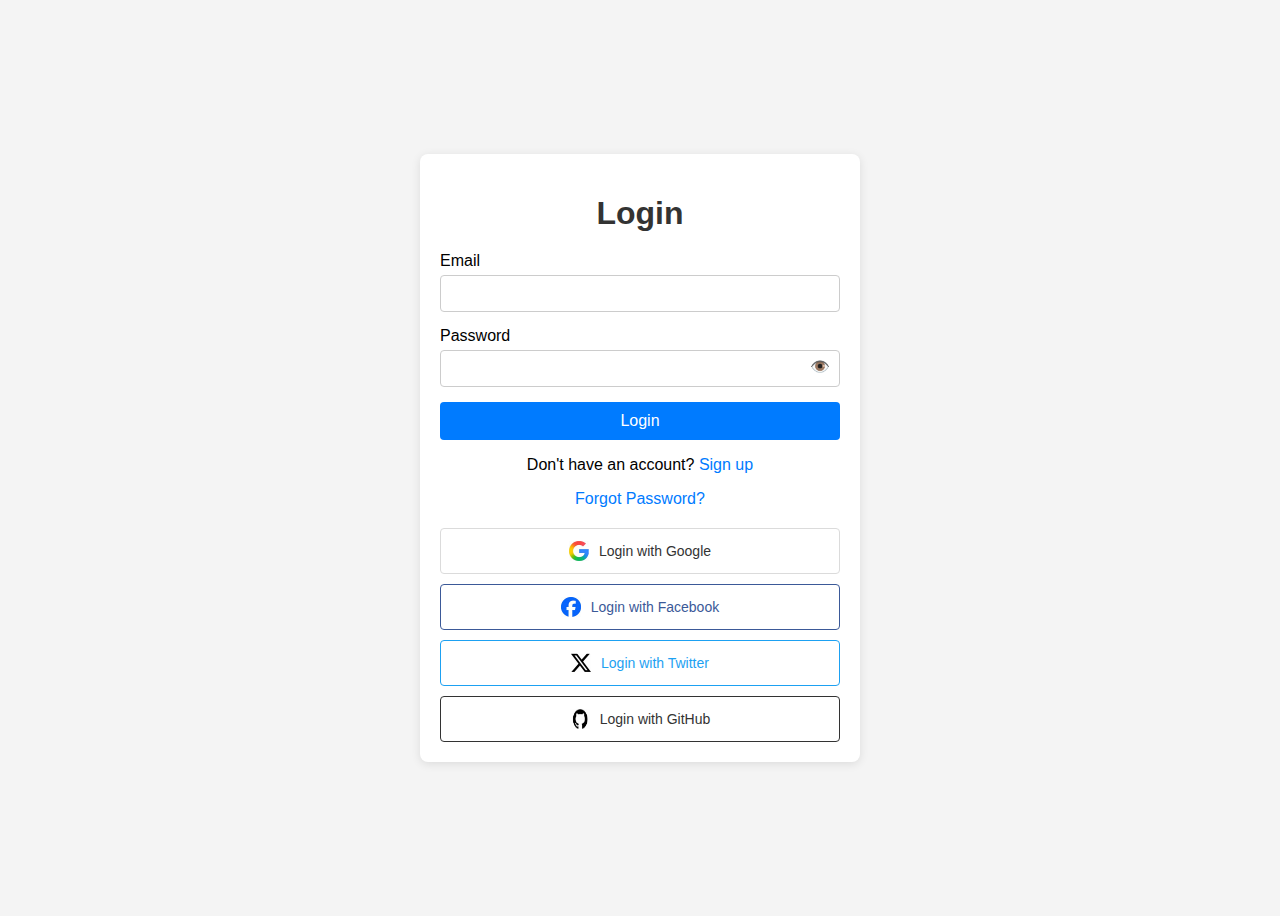
<file: user-permissions-auth/src/index.html>
<!DOCTYPE html>
<html lang="en">
<head>
    <meta charset="UTF-8">
    <meta name="viewport" content="width=device-width, initial-scale=1.0">
    <title>Welcome Dashboard</title>
    <style>
        body {
            font-family: 'Arial', sans-serif;
            margin: 0;
            padding: 0;
            background-color: #f4f4f4;
        }

        .dashboard {
            max-width: 1200px;
            margin: 0 auto;
            padding: 20px;
        }

        .header {
            background-color: #007bff;
            color: white;
            padding: 20px;
            border-radius: 8px;
            margin-bottom: 20px;
            display: flex;
            justify-content: space-between;
            align-items: center;
        }

        .welcome-message {
            font-size: 24px;
        }

        .user-info {
            background-color: white;
            border-radius: 8px;
            padding: 20px;
            margin-bottom: 20px;
            box-shadow: 0 2px 4px rgba(0,0,0,0.1);
        }

        .features-grid {
            display: grid;
            grid-template-columns: repeat(auto-fit, minmax(250px, 1fr));
            gap: 20px;
            margin-top: 20px;
        }

        .feature-card {
            background-color: white;
            border-radius: 8px;
            padding: 20px;
            text-align: center;
            box-shadow: 0 2px 4px rgba(0,0,0,0.1);
            transition: transform 0.3s ease;
        }

        .feature-card:hover {
            transform: translateY(-5px);
        }

        .logout-btn {
            background-color: #dc3545;
            color: white;
            border: none;
            padding: 10px 20px;
            border-radius: 4px;
            cursor: pointer;
        }

        .logout-btn:hover {
            background-color: #c82333;
        }

        .feature-icon {
            font-size: 40px;
            margin-bottom: 10px;
        }
    </style>
</head>
<body>
    <div class="dashboard">
        <div class="header">
            <div class="welcome-message">Welcome, <span id="user-name">User</span>!</div>
            <button class="logout-btn" onclick="logout()">Logout</button>
        </div>

        <div class="user-info">
            <h2>Your Profile</h2>
            <p>Email: <span id="user-email"></span></p>
            <p>Last Login: <span id="last-login"></span></p>
        </div>

        <div class="features-grid">
            <div class="feature-card">
                <div class="feature-icon">📊</div>
                <h3>Dashboard</h3>
                <p>View your activity and statistics</p>
            </div>
            <div class="feature-card">
                <div class="feature-icon">⚙️</div>
                <h3>Settings</h3>
                <p>Customize your account preferences</p>
            </div>
            <div class="feature-card">
                <div class="feature-icon">📝</div>
                <h3>Messages</h3>
                <p>Check your inbox and notifications</p>
            </div>
            <div class="feature-card">
                <div class="feature-icon">📁</div>
                <h3>Documents</h3>
                <p>Manage your files and folders</p>
            </div>
        </div>
    </div>

    <script>
        // Check if user is logged in
        window.onload = function() {
            const currentUser = localStorage.getItem('currentUser');
            if (!currentUser) {
                window.location.href = 'login.html';
                return;
            }

            const user = JSON.parse(currentUser);
            document.getElementById('user-name').textContent = user.username;
            document.getElementById('user-email').textContent = user.email;
            document.getElementById('last-login').textContent = new Date().toLocaleString();
        }

        function logout() {
            localStorage.removeItem('authToken');
            localStorage.removeItem('currentUser');
            window.location.href = 'login.html';
        }
    </script>
</body>
</html>
</file>
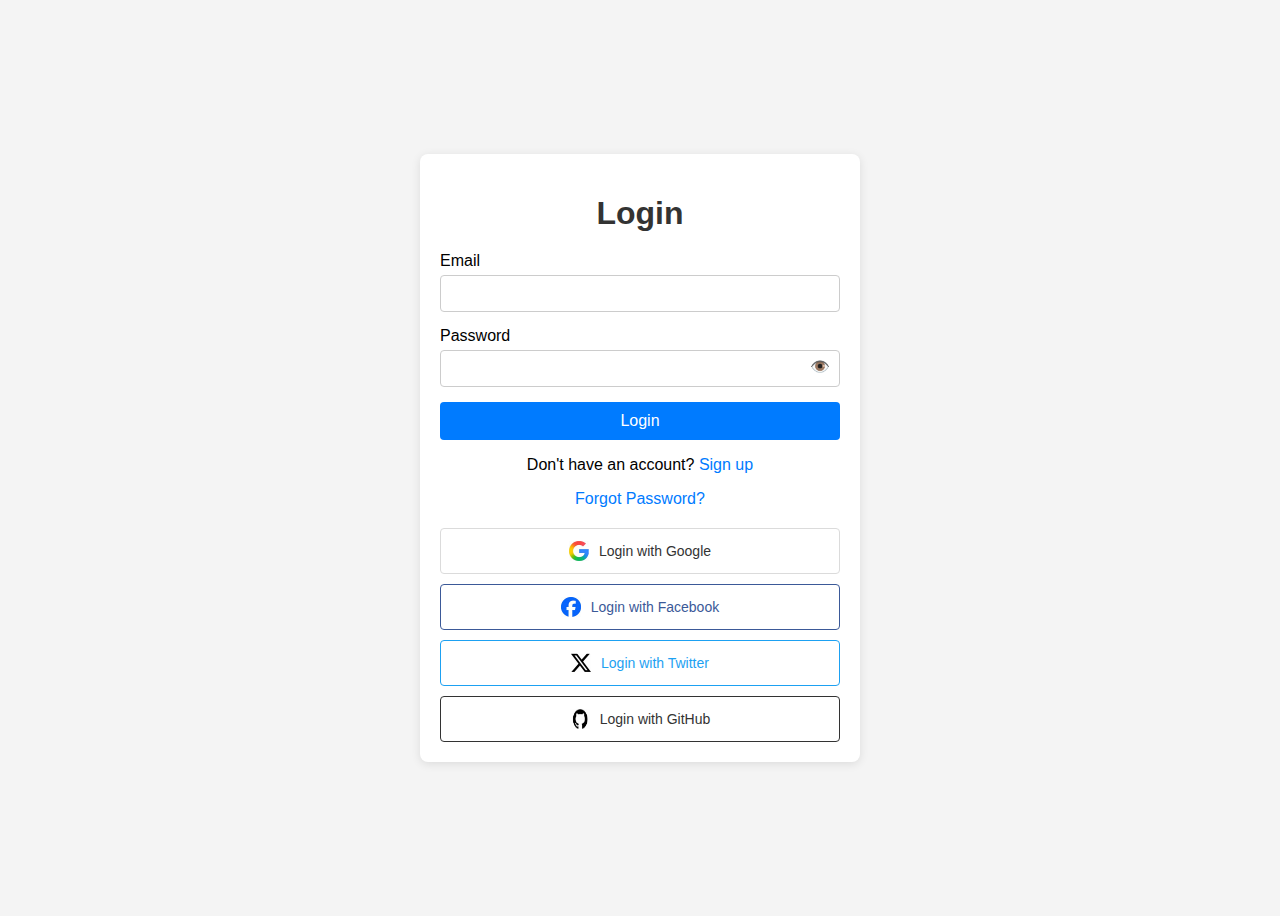
<file: user-permissions-auth/src/login.html>
<!DOCTYPE html>
<html lang="en">
<head>
    <meta charset="UTF-8">
    <meta name="viewport" content="width=device-width, initial-scale=1.0">
    <title>User Permissions Authentication</title>
    <link rel="stylesheet" href="css/style.css">
</head>
<body>
    <div class="auth-container">
        <!-- Login Form -->
        <div id="login-section" class="auth-section active">
            <h1>Login</h1>
            <form id="login-form">
                <div class="form-group">
                    <label for="username">Email</label>
                    <input type="email" id="username" name="username" required>
                </div>
                <div class="form-group">
                    <label for="password">Password</label>
                    <div class="password-input">
                        <input type="password" id="password" name="password" required>
                        <button type="button" class="toggle-password">👁️</button>
                    </div>
                </div>
                <button type="submit" class="btn">Login</button>
            </form>
            <div class="auth-options">
                <p>Don't have an account? <a href="#" id="show-signup">Sign up</a></p>
                <p><a href="#" id="show-reset">Forgot Password?</a></p>
            </div>
            <div class="social-login">
                <button class="social-button google-login">
                    <img src="./assets/OSK.jpg" alt="Google Logo">
                    Login with Google
                </button>
                <button class="social-button facebook-login">
                    <img src="./assets/facejpg.jpg" alt="Facebook Logo">
                    Login with Facebook
                </button>
                <button class="social-button twitter-login">
                    <img src="./assets/twitterjpg.jpg" alt="Twitter Logo">
                    Login with Twitter
                </button>
                <button class="social-button github-login">
                    <img src="./assets/OIP.jpg" alt="GitHub Logo">
                    Login with GitHub
                </button>
            </div>
        </div>

        <!-- Sign Up Form -->
        <div id="signup-section" class="auth-section">
            <h1>Sign Up</h1>
            <form id="signup-form">
                <div class="form-group">
                    <label for="signup-name">Full Name</label>
                    <input type="text" id="signup-name" name="name" required>
                </div>
                <div class="form-group">
                    <label for="signup-email">Email</label>
                    <input type="email" id="signup-email" name="email" required>
                </div>
                <div class="form-group">
                    <label for="signup-password">Password</label>
                    <div class="password-input">
                        <input type="password" id="signup-password" name="password" required>
                        <button type="button" class="toggle-password">👁️</button>
                    </div>
                </div>
                <button type="submit" class="btn">Sign Up</button>
            </form>
            <div class="auth-options">
                <p>Already have an account? <a href="#" id="show-login">Login</a></p>
            </div>
        </div>

        <!-- Reset Password Form -->
        <div id="reset-section" class="auth-section hidden">
            <h1>Reset Password</h1>
            <form id="reset-password-form">
                <div class="form-group">
                    <label for="reset-email">Email</label>
                    <input type="email" id="reset-email" name="email" required>
                </div>
                <div class="form-group">
                    <label for="new-password">New Password</label>
                    <div class="password-input">
                        <input type="password" id="new-password" name="newPassword" required>
                        <button type="button" class="toggle-password">👁️</button>
                    </div>
                </div>
                <div class="form-group">
                    <label for="confirm-password">Confirm Password</label>
                    <div class="password-input">
                        <input type="password" id="confirm-password" name="confirmPassword" required>
                        <button type="button" class="toggle-password">👁️</button>
                    </div>
                </div>
                <button type="submit" class="btn">Reset Password</button>
            </form>
            <div class="auth-options">
                <p><a href="#" id="back-to-login">Back to Login</a></p>
            </div>
        </div>
    </div>
    <script src="js/auth.js"></script>
</body>
</html>
</file>
<file: user-permissions-auth/src/css/style.css>
body {
    display: flex;
    justify-content: center;
    align-items: center;
    height: 100vh;
    background-color: #f4f4f4;
    font-family: 'Arial', sans-serif;
}

.auth-container {
    width: 400px;
    padding: 20px;
    background-color: #ffffff;
    border-radius: 8px;
    box-shadow: 0 2px 10px rgba(0, 0, 0, 0.1);
    text-align: center;
}

h1 {
    margin-bottom: 20px;
    color: #333;
}

h2 {
    margin-bottom: 20px;
    color: #333;
}

.form-group {
    text-align: left;
    margin-bottom: 15px;
}

input[type="text"],
input[type="password"],
input[type="email"] {
    width: 100%;
    padding: 10px;
    margin-top: 5px;
    border: 1px solid #ccc;
    border-radius: 4px;
    box-sizing: border-box;
}

button.btn {
    width: 100%;
    padding: 10px;
    background-color: #007bff;
    color: white;
    border: none;
    border-radius: 4px;
    cursor: pointer;
    font-size: 16px;
}

button.btn:hover {
    background-color: #0056b3;
}

button.btn:disabled {
    background-color: #cccccc;
    cursor: not-allowed;
    opacity: 0.7;
}

.link {
    display: block;
    margin: 10px 0;
    color: #007bff;
    text-decoration: none;
}

.link:hover {
    text-decoration: underline;
}

.auth-options {
    margin: 15px 0;
}

.auth-options a {
    color: #007bff;
    text-decoration: none;
}

.auth-options a:hover {
    text-decoration: underline;
}

.social-login {
    margin-top: 20px;
    display: flex;
    flex-direction: column;
    gap: 10px;
    width: 100%;
}

.social-button {
    width: 100%;
    padding: 12px;
    background-color: white;
    color: #333;
    border: 1px solid #ddd;
    border-radius: 4px;
    cursor: pointer;
    font-size: 14px;
    display: flex;
    align-items: center;
    justify-content: center;
    transition: background-color 0.3s, box-shadow 0.3s;
}

.social-button:hover {
    background-color: #f8f8f8;
    box-shadow: 0 2px 4px rgba(0, 0, 0, 0.1);
}

.social-button img {
    width: 20px;
    height: 20px;
    margin-right: 10px;
}

/* Specific styles for each button */
.google-login {
    border-color: #dbdbdb;
}

.facebook-login {
    border-color: #3b5998;
    color: #3b5998;
}

.twitter-login {
    border-color: #1da1f2;
    color: #1da1f2;
}

.github-login {
    border-color: #333;
    color: #333;
}

.auth-section {
    display: none;
}

.auth-section.active {
    display: block;
}

.password-input {
    position: relative;
    display: flex;
    align-items: center;
}

.toggle-password {
    position: absolute;
    right: 10px;
    background: none;
    border: none;
    cursor: pointer;
    padding: 0;
    font-size: 16px;
}

.invalid-input {
    border-color: #dc3545;
}

.error-message {
    color: #dc3545;
    background-color: #f8d7da;
    border: 1px solid #f5c6cb;
    border-radius: 4px;
    padding: 10px;
    margin: 5px 0;
    text-align: center;
}

.success-message {
    color: #28a745;
    background-color: #d4edda;
    border: 1px solid #c3e6cb;
    border-radius: 4px;
    padding: 10px;
    margin: 10px 0;
    text-align: center;
}

.hidden {
    display: none !important;
}

@media (max-width: 500px) {
    .auth-container {
        width: 90%;
    }
}
</file>
